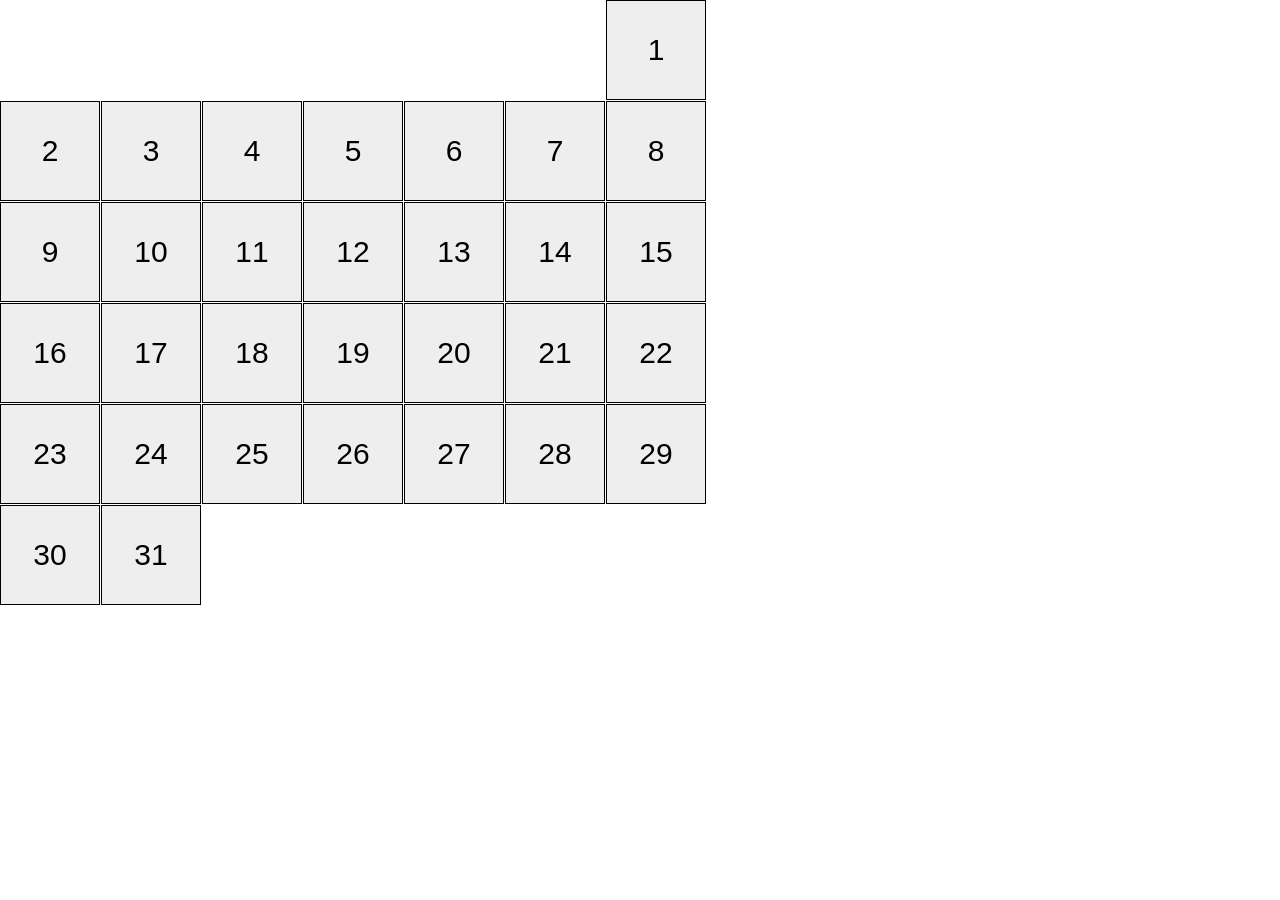
<file: index.html>
<!doctype html><html lang="en"><head><meta charset="utf-8"><meta name="viewport" content="width=device-width, initial-scale=1.0"><title>Calendar</title><link rel="stylesheet" href="index.c9570130.css"></head><body> <div class="calendar calendar--start-day_sun"> <div class="calendar__day"></div> <div class="calendar__day"></div> <div class="calendar__day"></div> <div class="calendar__day"></div> <div class="calendar__day"></div> <div class="calendar__day"></div> <div class="calendar__day"></div> <div class="calendar__day"></div> <div class="calendar__day"></div> <div class="calendar__day"></div> <div class="calendar__day"></div> <div class="calendar__day"></div> <div class="calendar__day"></div> <div class="calendar__day"></div> <div class="calendar__day"></div> <div class="calendar__day"></div> <div class="calendar__day"></div> <div class="calendar__day"></div> <div class="calendar__day"></div> <div class="calendar__day"></div> <div class="calendar__day"></div> <div class="calendar__day"></div> <div class="calendar__day"></div> <div class="calendar__day"></div> <div class="calendar__day"></div> <div class="calendar__day"></div> <div class="calendar__day"></div> <div class="calendar__day"></div> <div class="calendar__day"></div> <div class="calendar__day"></div> <div class="calendar__day"></div> </div> </body></html>
</file>
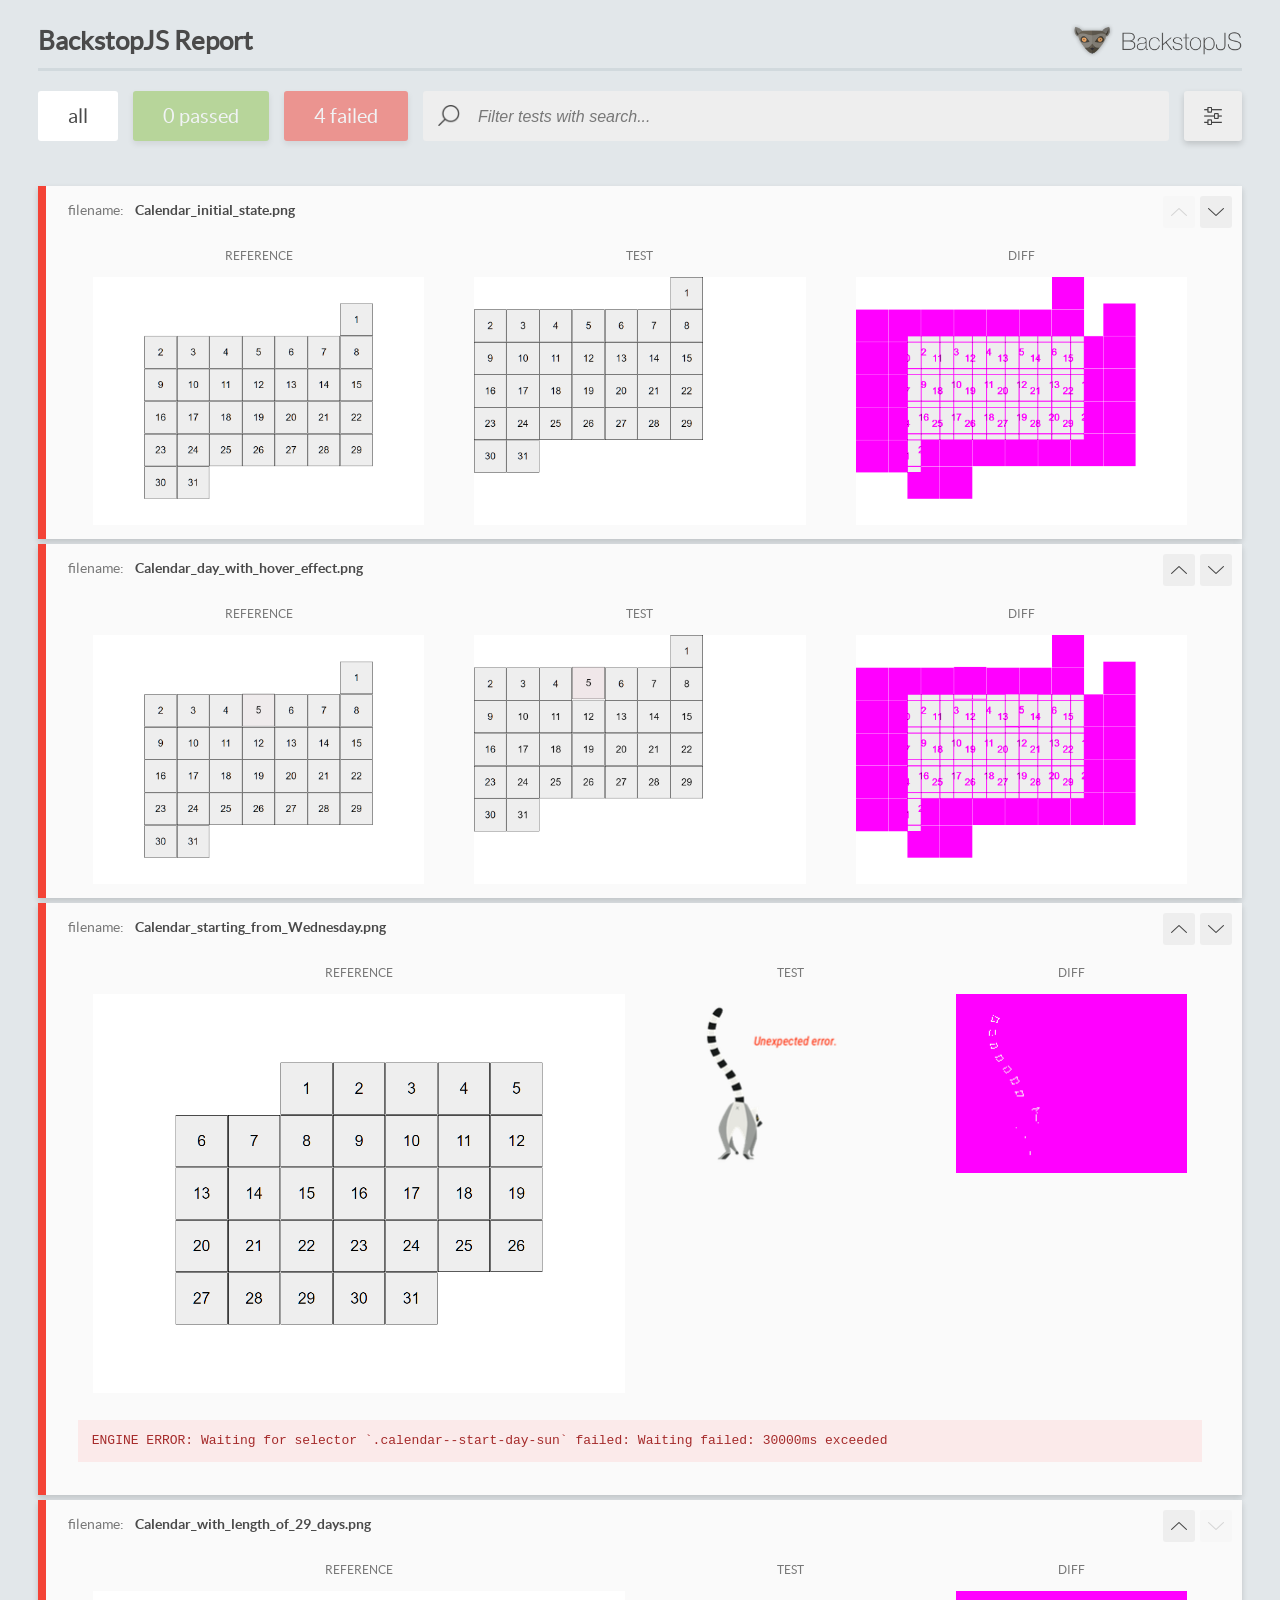
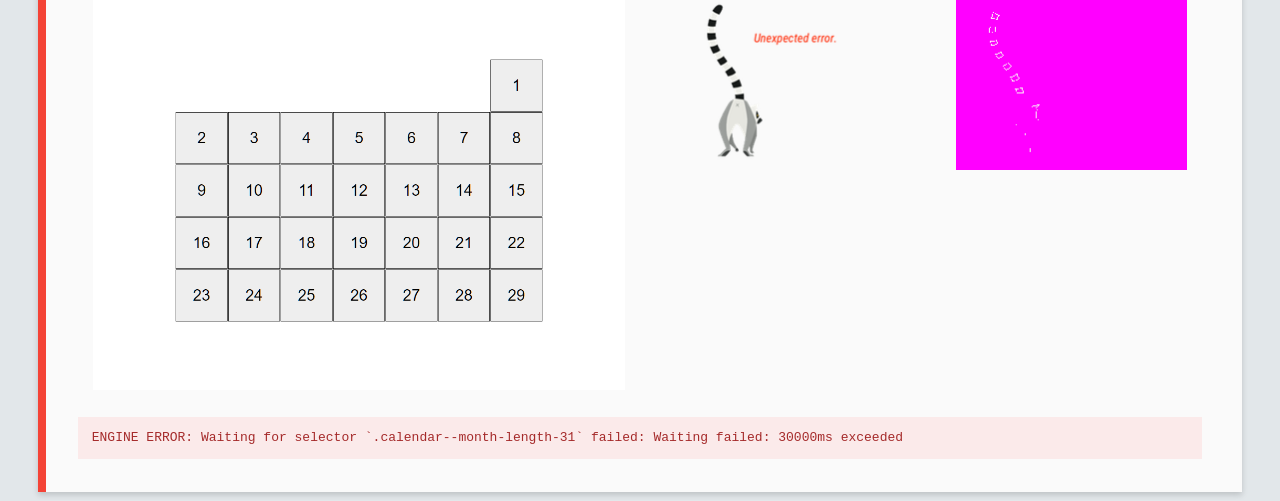
<file: report/html_report/index.html>
<!DOCTYPE html>
<html>
  <head>
    <meta charset="utf-8">
    <!-- Disable Cache -->
    <meta http-equiv="Cache-Control" content="no-cache, no-store, must-revalidate">
    <meta http-equiv="Pragma" content="no-cache">
    <meta http-equiv="Expires" content="0">

    <title>BackstopJS Report</title>

    <style>
      @font-face {
          font-family: 'latoregular';
          src: url('./assets/fonts/lato-regular-webfont.woff2') format('woff2'),
              url('./assets/fonts/lato-regular-webfont.woff') format('woff');
          font-weight: 400;
          font-style: normal;
      }
      @font-face {
          font-family: 'latobold';
          src: url('./assets/fonts/lato-bold-webfont.woff2') format('woff2'),
              url('./assets/fonts/lato-bold-webfont.woff') format('woff');
          font-weight: 700;
          font-style: normal;
      }

      .ReactModal__Body--open {
          overflow: hidden;
      }
      .ReactModal__Body--open .header {
        display: none;
      }

    </style>
  </head>
  <body style="background-color: #E2E7EA">
    <div id="root">

    </div>
    <script>
      function report (report) { // eslint-disable-line no-unused-vars
        window.tests = report;
      }
    </script>
    <script src="config.js"></script>
    <script src="index_bundle.js"></script>
  </body>
</html>
</file>
<file: index.c9570130.css>
*{box-sizing:border-box}html{font-family:Arial,Helvetica,sans-serif}body{margin:0}.calendar{flex-wrap:wrap;gap:1px;width:710px;display:flex}.calendar__day{background-color:#eee;border:1px solid #000;width:100px;height:100px;position:relative}.calendar__day:first-child:before{content:"1";font-family:Arial,Helvetica,sans-serif;font-size:30px;position:absolute;top:50%;left:50%;transform:translate(-50%,-50%)}.calendar__day:nth-child(2):before{content:"2";font-family:Arial,Helvetica,sans-serif;font-size:30px;position:absolute;top:50%;left:50%;transform:translate(-50%,-50%)}.calendar__day:nth-child(3):before{content:"3";font-family:Arial,Helvetica,sans-serif;font-size:30px;position:absolute;top:50%;left:50%;transform:translate(-50%,-50%)}.calendar__day:nth-child(4):before{content:"4";font-family:Arial,Helvetica,sans-serif;font-size:30px;position:absolute;top:50%;left:50%;transform:translate(-50%,-50%)}.calendar__day:nth-child(5):before{content:"5";font-family:Arial,Helvetica,sans-serif;font-size:30px;position:absolute;top:50%;left:50%;transform:translate(-50%,-50%)}.calendar__day:nth-child(6):before{content:"6";font-family:Arial,Helvetica,sans-serif;font-size:30px;position:absolute;top:50%;left:50%;transform:translate(-50%,-50%)}.calendar__day:nth-child(7):before{content:"7";font-family:Arial,Helvetica,sans-serif;font-size:30px;position:absolute;top:50%;left:50%;transform:translate(-50%,-50%)}.calendar__day:nth-child(8):before{content:"8";font-family:Arial,Helvetica,sans-serif;font-size:30px;position:absolute;top:50%;left:50%;transform:translate(-50%,-50%)}.calendar__day:nth-child(9):before{content:"9";font-family:Arial,Helvetica,sans-serif;font-size:30px;position:absolute;top:50%;left:50%;transform:translate(-50%,-50%)}.calendar__day:nth-child(10):before{content:"10";font-family:Arial,Helvetica,sans-serif;font-size:30px;position:absolute;top:50%;left:50%;transform:translate(-50%,-50%)}.calendar__day:nth-child(11):before{content:"11";font-family:Arial,Helvetica,sans-serif;font-size:30px;position:absolute;top:50%;left:50%;transform:translate(-50%,-50%)}.calendar__day:nth-child(12):before{content:"12";font-family:Arial,Helvetica,sans-serif;font-size:30px;position:absolute;top:50%;left:50%;transform:translate(-50%,-50%)}.calendar__day:nth-child(13):before{content:"13";font-family:Arial,Helvetica,sans-serif;font-size:30px;position:absolute;top:50%;left:50%;transform:translate(-50%,-50%)}.calendar__day:nth-child(14):before{content:"14";font-family:Arial,Helvetica,sans-serif;font-size:30px;position:absolute;top:50%;left:50%;transform:translate(-50%,-50%)}.calendar__day:nth-child(15):before{content:"15";font-family:Arial,Helvetica,sans-serif;font-size:30px;position:absolute;top:50%;left:50%;transform:translate(-50%,-50%)}.calendar__day:nth-child(16):before{content:"16";font-family:Arial,Helvetica,sans-serif;font-size:30px;position:absolute;top:50%;left:50%;transform:translate(-50%,-50%)}.calendar__day:nth-child(17):before{content:"17";font-family:Arial,Helvetica,sans-serif;font-size:30px;position:absolute;top:50%;left:50%;transform:translate(-50%,-50%)}.calendar__day:nth-child(18):before{content:"18";font-family:Arial,Helvetica,sans-serif;font-size:30px;position:absolute;top:50%;left:50%;transform:translate(-50%,-50%)}.calendar__day:nth-child(19):before{content:"19";font-family:Arial,Helvetica,sans-serif;font-size:30px;position:absolute;top:50%;left:50%;transform:translate(-50%,-50%)}.calendar__day:nth-child(20):before{content:"20";font-family:Arial,Helvetica,sans-serif;font-size:30px;position:absolute;top:50%;left:50%;transform:translate(-50%,-50%)}.calendar__day:nth-child(21):before{content:"21";font-family:Arial,Helvetica,sans-serif;font-size:30px;position:absolute;top:50%;left:50%;transform:translate(-50%,-50%)}.calendar__day:nth-child(22):before{content:"22";font-family:Arial,Helvetica,sans-serif;font-size:30px;position:absolute;top:50%;left:50%;transform:translate(-50%,-50%)}.calendar__day:nth-child(23):before{content:"23";font-family:Arial,Helvetica,sans-serif;font-size:30px;position:absolute;top:50%;left:50%;transform:translate(-50%,-50%)}.calendar__day:nth-child(24):before{content:"24";font-family:Arial,Helvetica,sans-serif;font-size:30px;position:absolute;top:50%;left:50%;transform:translate(-50%,-50%)}.calendar__day:nth-child(25):before{content:"25";font-family:Arial,Helvetica,sans-serif;font-size:30px;position:absolute;top:50%;left:50%;transform:translate(-50%,-50%)}.calendar__day:nth-child(26):before{content:"26";font-family:Arial,Helvetica,sans-serif;font-size:30px;position:absolute;top:50%;left:50%;transform:translate(-50%,-50%)}.calendar__day:nth-child(27):before{content:"27";font-family:Arial,Helvetica,sans-serif;font-size:30px;position:absolute;top:50%;left:50%;transform:translate(-50%,-50%)}.calendar__day:nth-child(28):before{content:"28";font-family:Arial,Helvetica,sans-serif;font-size:30px;position:absolute;top:50%;left:50%;transform:translate(-50%,-50%)}.calendar__day:nth-child(29):before{content:"29";font-family:Arial,Helvetica,sans-serif;font-size:30px;position:absolute;top:50%;left:50%;transform:translate(-50%,-50%)}.calendar__day:nth-child(30):before{content:"30";font-family:Arial,Helvetica,sans-serif;font-size:30px;position:absolute;top:50%;left:50%;transform:translate(-50%,-50%)}.calendar__day:nth-child(31):before{content:"31";font-family:Arial,Helvetica,sans-serif;font-size:30px;position:absolute;top:50%;left:50%;transform:translate(-50%,-50%)}.calendar__day:hover{cursor:pointer;background-color:#ffbfcb;transition:all .5s;transform:translateY(-20px)}.calendar--start-day_mon .calendar__day:first-child{margin-left:0}.calendar--start-day_tue .calendar__day:first-child{margin-left:101px}.calendar--start-day_wed .calendar__day:first-child{margin-left:202px}.calendar--start-day_thu .calendar__day:first-child{margin-left:303px}.calendar--start-day_fri .calendar__day:first-child{margin-left:404px}.calendar--start-day_sat .calendar__day:first-child{margin-left:505px}.calendar--start-day_sun .calendar__day:first-child{margin-left:606px}.calendar--month-length_28 .calendar__day:nth-child(n+29),.calendar--month-length_29 .calendar__day:nth-child(n+30),.calendar--month-length_30 .calendar__day:nth-child(n+31),.calendar--month-length_31 .calendar__day:nth-child(n+32){display:none}
/*# sourceMappingURL=index.c9570130.css.map */
</file>
